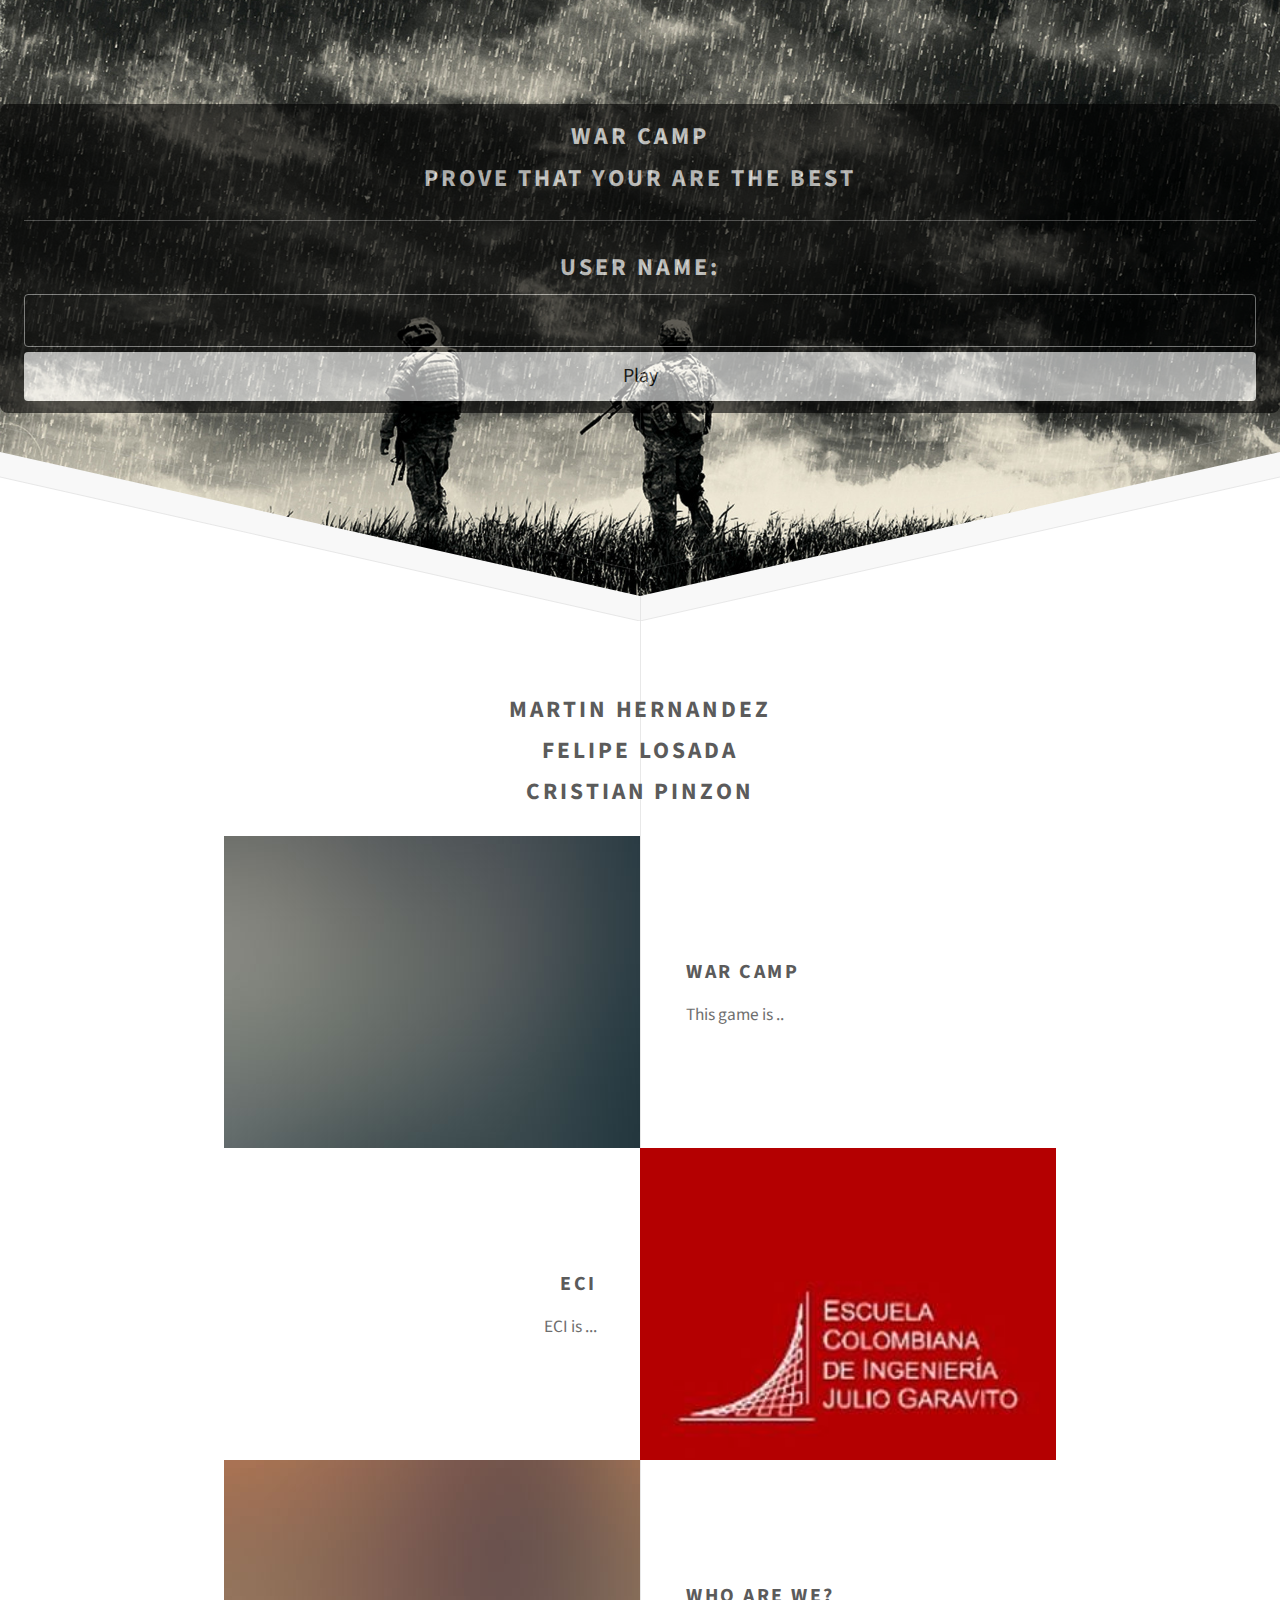
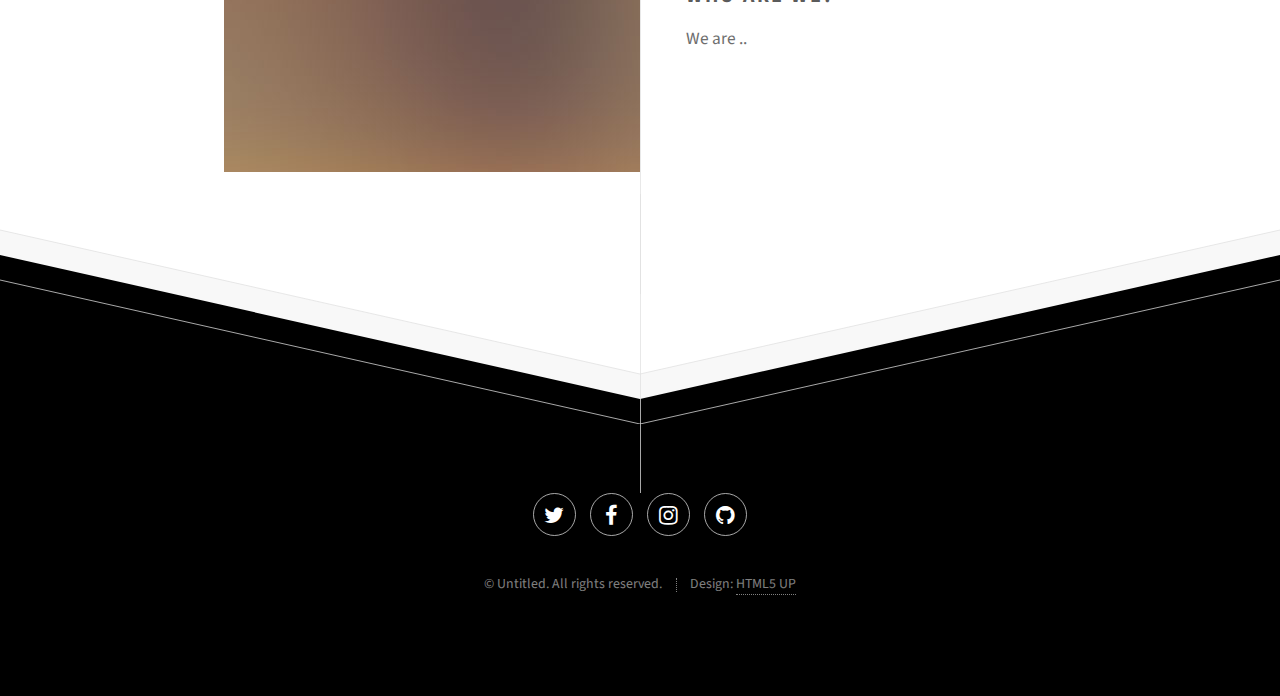
<file: src/main/resources/static/index.html>
<!DOCTYPE HTML>
<!--
        Directive by HTML5 UP
        html5up.net | @ajlkn
        Free for personal and commercial use under the CCA 3.0 license (html5up.net/license)
-->
<html>
    <head>
        <title>War camp</title>
        <meta charset="utf-8" />
        <meta name="viewport" content="width=device-width, initial-scale=1" />
        <link rel="stylesheet" href="https://www.w3schools.com/w3css/4/w3.css">
        <link rel="stylesheet" href="https://fonts.googleapis.com/css?family=Poppins">
        <link rel="stylesheet" href="https://cdnjs.cloudflare.com/ajax/libs/font-awesome/4.7.0/css/font-awesome.min.css">
        <link rel="stylesheet" href="assets/css/main.css" type="text/css">
        <script src="js/apiclient.js"></script>
        <script src="js/appIndex.js"></script>
        <script src="assets/js/jquery.min.js"></script>
    </head>

    <body>

        <!-- Header -->
        <div id="header">
                <div class="headerCenter">
                    <div class="w3-black w3-opacity w3-hover-opacity-off w3-padding-large w3-round-large">
                        <h1 class="w3-xlarge">War camp</h1>
                        <h1 class="w3-xlarge">Prove that your are the best</h1>
                        <hr class="w3-opacity">
                        <h1 class="w3-xlarge">User name: </h1>
                        <p><input class="w3-input" type="text" id="username"/></p>
                        <p><button class="w3-button w3-block w3-white w3-round" onclick="appIndex.addUser()">Play</button></p>
                    </div>
                </div>
        </div>

        <!-- Main -->
        <div id="main">
            
            <header>
                <h2>Martin Hernandez
                    <br />Felipe Losada
                    <br />Cristian Pinzon
                </h2>
            </header>

            <div class="box alt container">
                <section class="feature left">
                    <a href="#" class="image"><img src="images/pic02.jpg" alt="" /></a>
                    <div class="content">
                        <h3>War camp</h3>
                        <p>This game is ..</p>
                    </div>
                </section>
                <section class="feature right">
                    <a href="#" class="image"><img src="images/escuela.jpg" alt="" /></a>
                    <div class="content">
                        <h3>ECI</h3>
                        <p>ECI is ...</p>
                    </div>
                </section>
                <section class="feature left">
                    <a href="#" class="image"><img src="images/pic03.jpg" alt="" /></a>
                    <div class="content">
                        <h3>Who are we?</h3>
                        <p>We are ..</p>
                    </div>
                </section>
            </div>
            
        </div>

        <!-- Footer -->
        <div id="footer">
            <div>
                <ul class="icons">
                    <li><a href="https://twitter.com/Escuelaing?lang=es" class="icon fa-twitter"><span class="label">Twitter</span></a></li>
                    <li><a href="https://www.facebook.com/EscuelaIng/" class="icon fa-facebook"><span class="label">Facebook</span></a></li>
                    <li><a href="https://www.instagram.com/escuelaing/?hl=es" class="icon fa-instagram"><span class="label">Instagram</span></a></li>
                    <li><a href="https://github.com/Chuzz1996/ARSW-CamposDeGuerra" class="icon fa-github"><span class="label">Github</span></a></li>
                </ul>

                <ul class="copyright">
                    <li>&copy; Untitled. All rights reserved.</li><li>Design: <a href="http://html5up.net">HTML5 UP</a></li>
                </ul>

            </div>
        </div>

    </body>
</html>
</file>
<file: src/main/resources/static/assets/css/main.css>
@import url("font-awesome.min.css");
@import url("https://fonts.googleapis.com/css?family=Source+Sans+Pro:300,300italic,400,400italic,600,600italic,700,700italic");

/*
	Directive by HTML5 UP
	html5up.net | @ajlkn
	Free for personal and commercial use under the CCA 3.0 license (html5up.net/license)
*/

/* Reset */

	html, body, div, span, applet, object, iframe, h1, h2, h3, h4, h5, h6, p, blockquote, pre, a, abbr, acronym, address, big, cite, code, del, dfn, em, img, ins, kbd, q, s, samp, small, strike, strong, sub, sup, tt, var, b, u, i, center, dl, dt, dd, ol, ul, li, fieldset, form, label, legend, table, caption, tbody, tfoot, thead, tr, th, td, article, aside, canvas, details, embed, figure, figcaption, footer, header, hgroup, menu, nav, output, ruby, section, summary, time, mark, audio, video {
		margin: 0;
		padding: 0;
		border: 0;
		font-size: 100%;
		font: inherit;
		vertical-align: baseline;
	}

	article, aside, details, figcaption, figure, footer, header, hgroup, menu, nav, section {
		display: block;
	}

	body {
		line-height: 1;
	}

	ol, ul {
		list-style: none;
	}

	blockquote, q {
		quotes: none;
	}

	blockquote:before, blockquote:after, q:before, q:after {
		content: '';
		content: none;
	}

	table {
		border-collapse: collapse;
		border-spacing: 0;
	}

	body {
		-webkit-text-size-adjust: none;
	}

/* Box Model */

	*, *:before, *:after {
		-moz-box-sizing: border-box;
		-webkit-box-sizing: border-box;
		box-sizing: border-box;
	}

/* Containers */

	.container {
		margin-left: auto;
		margin-right: auto;
	}

	.container.\31 25\25 {
		width: 100%;
		max-width: 63.75em;
		min-width: 51em;
	}

	.container.\37 5\25 {
		width: 38.25em;
	}

	.container.\35 0\25 {
		width: 25.5em;
	}

	.container.\32 5\25 {
		width: 12.75em;
	}

	.container {
		width: 51em;
	}

	@media screen and (max-width: 1680px) {

		.container.\31 25\25 {
			width: 100%;
			max-width: 63.75em;
			min-width: 51em;
		}

		.container.\37 5\25 {
			width: 38.25em;
		}

		.container.\35 0\25 {
			width: 25.5em;
		}

		.container.\32 5\25 {
			width: 12.75em;
		}

		.container {
			width: 51em;
		}

	}

	@media screen and (max-width: 1280px) {

		.container.\31 25\25 {
			width: 100%;
			max-width: 60em;
			min-width: 48em;
		}

		.container.\37 5\25 {
			width: 36em;
		}

		.container.\35 0\25 {
			width: 24em;
		}

		.container.\32 5\25 {
			width: 12em;
		}

		.container {
			width: 48em;
		}

	}

	@media screen and (max-width: 980px) {

		.container.\31 25\25 {
			width: 100%;
			max-width: 118.75%;
			min-width: 95%;
		}

		.container.\37 5\25 {
			width: 71.25%;
		}

		.container.\35 0\25 {
			width: 47.5%;
		}

		.container.\32 5\25 {
			width: 23.75%;
		}

		.container {
			width: 95%;
		}

	}

	@media screen and (max-width: 840px) {

		.container.\31 25\25 {
			width: 100%;
			max-width: 118.75%;
			min-width: 95%;
		}

		.container.\37 5\25 {
			width: 71.25%;
		}

		.container.\35 0\25 {
			width: 47.5%;
		}

		.container.\32 5\25 {
			width: 23.75%;
		}

		.container {
			width: 95% !important;
		}

	}

	@media screen and (max-width: 736px) {

		.container.\31 25\25 {
			width: 100%;
			max-width: 112.5%;
			min-width: 90%;
		}

		.container.\37 5\25 {
			width: 67.5%;
		}

		.container.\35 0\25 {
			width: 45%;
		}

		.container.\32 5\25 {
			width: 22.5%;
		}

		.container {
			width: 90% !important;
		}

	}

	@media screen and (max-width: 480px) {

		.container.\31 25\25 {
			width: 100%;
			max-width: 125%;
			min-width: 100%;
		}

		.container.\37 5\25 {
			width: 75%;
		}

		.container.\35 0\25 {
			width: 50%;
		}

		.container.\32 5\25 {
			width: 25%;
		}

		.container {
			width: 100% !important;
		}

	}

/* Grid */

	.row {
		border-bottom: solid 1px transparent;
		-moz-box-sizing: border-box;
		-webkit-box-sizing: border-box;
		box-sizing: border-box;
	}

	.row > * {
		float: left;
		-moz-box-sizing: border-box;
		-webkit-box-sizing: border-box;
		box-sizing: border-box;
	}

	.row:after, .row:before {
		content: '';
		display: block;
		clear: both;
		height: 0;
	}

	.row.uniform > * > :first-child {
		margin-top: 0;
	}

	.row.uniform > * > :last-child {
		margin-bottom: 0;
	}

	.row.\30 \25 > * {
		padding: 0px 0 0 0px;
	}

	.row.\30 \25 {
		margin: 0px 0 -1px 0px;
	}

	.row.uniform.\30 \25 > * {
		padding: 0px 0 0 0px;
	}

	.row.uniform.\30 \25 {
		margin: 0px 0 -1px 0px;
	}

	.row > * {
		padding: 30px 0 0 30px;
	}

	.row {
		margin: -30px 0 -1px -30px;
	}

	.row.uniform > * {
		padding: 30px 0 0 30px;
	}

	.row.uniform {
		margin: -30px 0 -1px -30px;
	}

	.row.\32 00\25 > * {
		padding: 60px 0 0 60px;
	}

	.row.\32 00\25 {
		margin: -60px 0 -1px -60px;
	}

	.row.uniform.\32 00\25 > * {
		padding: 60px 0 0 60px;
	}

	.row.uniform.\32 00\25 {
		margin: -60px 0 -1px -60px;
	}

	.row.\31 50\25 > * {
		padding: 45px 0 0 45px;
	}

	.row.\31 50\25 {
		margin: -45px 0 -1px -45px;
	}

	.row.uniform.\31 50\25 > * {
		padding: 45px 0 0 45px;
	}

	.row.uniform.\31 50\25 {
		margin: -45px 0 -1px -45px;
	}

	.row.\35 0\25 > * {
		padding: 15px 0 0 15px;
	}

	.row.\35 0\25 {
		margin: -15px 0 -1px -15px;
	}

	.row.uniform.\35 0\25 > * {
		padding: 15px 0 0 15px;
	}

	.row.uniform.\35 0\25 {
		margin: -15px 0 -1px -15px;
	}

	.row.\32 5\25 > * {
		padding: 7.5px 0 0 7.5px;
	}

	.row.\32 5\25 {
		margin: -7.5px 0 -1px -7.5px;
	}

	.row.uniform.\32 5\25 > * {
		padding: 7.5px 0 0 7.5px;
	}

	.row.uniform.\32 5\25 {
		margin: -7.5px 0 -1px -7.5px;
	}

	.\31 2u, .\31 2u\24 {
		width: 100%;
		clear: none;
		margin-left: 0;
	}

	.\31 1u, .\31 1u\24 {
		width: 91.6666666667%;
		clear: none;
		margin-left: 0;
	}

	.\31 0u, .\31 0u\24 {
		width: 83.3333333333%;
		clear: none;
		margin-left: 0;
	}

	.\39 u, .\39 u\24 {
		width: 75%;
		clear: none;
		margin-left: 0;
	}

	.\38 u, .\38 u\24 {
		width: 66.6666666667%;
		clear: none;
		margin-left: 0;
	}

	.\37 u, .\37 u\24 {
		width: 58.3333333333%;
		clear: none;
		margin-left: 0;
	}

	.\36 u, .\36 u\24 {
		width: 50%;
		clear: none;
		margin-left: 0;
	}

	.\35 u, .\35 u\24 {
		width: 41.6666666667%;
		clear: none;
		margin-left: 0;
	}

	.\34 u, .\34 u\24 {
		width: 33.3333333333%;
		clear: none;
		margin-left: 0;
	}

	.\33 u, .\33 u\24 {
		width: 25%;
		clear: none;
		margin-left: 0;
	}

	.\32 u, .\32 u\24 {
		width: 16.6666666667%;
		clear: none;
		margin-left: 0;
	}

	.\31 u, .\31 u\24 {
		width: 8.3333333333%;
		clear: none;
		margin-left: 0;
	}

	.\31 2u\24 + *,
	.\31 1u\24 + *,
	.\31 0u\24 + *,
	.\39 u\24 + *,
	.\38 u\24 + *,
	.\37 u\24 + *,
	.\36 u\24 + *,
	.\35 u\24 + *,
	.\34 u\24 + *,
	.\33 u\24 + *,
	.\32 u\24 + *,
	.\31 u\24 + * {
		clear: left;
	}

	.\-11u {
		margin-left: 91.66667%;
	}

	.\-10u {
		margin-left: 83.33333%;
	}

	.\-9u {
		margin-left: 75%;
	}

	.\-8u {
		margin-left: 66.66667%;
	}

	.\-7u {
		margin-left: 58.33333%;
	}

	.\-6u {
		margin-left: 50%;
	}

	.\-5u {
		margin-left: 41.66667%;
	}

	.\-4u {
		margin-left: 33.33333%;
	}

	.\-3u {
		margin-left: 25%;
	}

	.\-2u {
		margin-left: 16.66667%;
	}

	.\-1u {
		margin-left: 8.33333%;
	}

	@media screen and (max-width: 1680px) {

		.row > * {
			padding: 30px 0 0 30px;
		}

		.row {
			margin: -30px 0 -1px -30px;
		}

		.row.uniform > * {
			padding: 30px 0 0 30px;
		}

		.row.uniform {
			margin: -30px 0 -1px -30px;
		}

		.row.\32 00\25 > * {
			padding: 60px 0 0 60px;
		}

		.row.\32 00\25 {
			margin: -60px 0 -1px -60px;
		}

		.row.uniform.\32 00\25 > * {
			padding: 60px 0 0 60px;
		}

		.row.uniform.\32 00\25 {
			margin: -60px 0 -1px -60px;
		}

		.row.\31 50\25 > * {
			padding: 45px 0 0 45px;
		}

		.row.\31 50\25 {
			margin: -45px 0 -1px -45px;
		}

		.row.uniform.\31 50\25 > * {
			padding: 45px 0 0 45px;
		}

		.row.uniform.\31 50\25 {
			margin: -45px 0 -1px -45px;
		}

		.row.\35 0\25 > * {
			padding: 15px 0 0 15px;
		}

		.row.\35 0\25 {
			margin: -15px 0 -1px -15px;
		}

		.row.uniform.\35 0\25 > * {
			padding: 15px 0 0 15px;
		}

		.row.uniform.\35 0\25 {
			margin: -15px 0 -1px -15px;
		}

		.row.\32 5\25 > * {
			padding: 7.5px 0 0 7.5px;
		}

		.row.\32 5\25 {
			margin: -7.5px 0 -1px -7.5px;
		}

		.row.uniform.\32 5\25 > * {
			padding: 7.5px 0 0 7.5px;
		}

		.row.uniform.\32 5\25 {
			margin: -7.5px 0 -1px -7.5px;
		}

		.\31 2u\28wide\29, .\31 2u\24\28wide\29 {
			width: 100%;
			clear: none;
			margin-left: 0;
		}

		.\31 1u\28wide\29, .\31 1u\24\28wide\29 {
			width: 91.6666666667%;
			clear: none;
			margin-left: 0;
		}

		.\31 0u\28wide\29, .\31 0u\24\28wide\29 {
			width: 83.3333333333%;
			clear: none;
			margin-left: 0;
		}

		.\39 u\28wide\29, .\39 u\24\28wide\29 {
			width: 75%;
			clear: none;
			margin-left: 0;
		}

		.\38 u\28wide\29, .\38 u\24\28wide\29 {
			width: 66.6666666667%;
			clear: none;
			margin-left: 0;
		}

		.\37 u\28wide\29, .\37 u\24\28wide\29 {
			width: 58.3333333333%;
			clear: none;
			margin-left: 0;
		}

		.\36 u\28wide\29, .\36 u\24\28wide\29 {
			width: 50%;
			clear: none;
			margin-left: 0;
		}

		.\35 u\28wide\29, .\35 u\24\28wide\29 {
			width: 41.6666666667%;
			clear: none;
			margin-left: 0;
		}

		.\34 u\28wide\29, .\34 u\24\28wide\29 {
			width: 33.3333333333%;
			clear: none;
			margin-left: 0;
		}

		.\33 u\28wide\29, .\33 u\24\28wide\29 {
			width: 25%;
			clear: none;
			margin-left: 0;
		}

		.\32 u\28wide\29, .\32 u\24\28wide\29 {
			width: 16.6666666667%;
			clear: none;
			margin-left: 0;
		}

		.\31 u\28wide\29, .\31 u\24\28wide\29 {
			width: 8.3333333333%;
			clear: none;
			margin-left: 0;
		}

		.\31 2u\24\28wide\29 + *,
		.\31 1u\24\28wide\29 + *,
		.\31 0u\24\28wide\29 + *,
		.\39 u\24\28wide\29 + *,
		.\38 u\24\28wide\29 + *,
		.\37 u\24\28wide\29 + *,
		.\36 u\24\28wide\29 + *,
		.\35 u\24\28wide\29 + *,
		.\34 u\24\28wide\29 + *,
		.\33 u\24\28wide\29 + *,
		.\32 u\24\28wide\29 + *,
		.\31 u\24\28wide\29 + * {
			clear: left;
		}

		.\-11u\28wide\29 {
			margin-left: 91.66667%;
		}

		.\-10u\28wide\29 {
			margin-left: 83.33333%;
		}

		.\-9u\28wide\29 {
			margin-left: 75%;
		}

		.\-8u\28wide\29 {
			margin-left: 66.66667%;
		}

		.\-7u\28wide\29 {
			margin-left: 58.33333%;
		}

		.\-6u\28wide\29 {
			margin-left: 50%;
		}

		.\-5u\28wide\29 {
			margin-left: 41.66667%;
		}

		.\-4u\28wide\29 {
			margin-left: 33.33333%;
		}

		.\-3u\28wide\29 {
			margin-left: 25%;
		}

		.\-2u\28wide\29 {
			margin-left: 16.66667%;
		}

		.\-1u\28wide\29 {
			margin-left: 8.33333%;
		}

	}

	@media screen and (max-width: 1280px) {

		.row > * {
			padding: 30px 0 0 30px;
		}

		.row {
			margin: -30px 0 -1px -30px;
		}

		.row.uniform > * {
			padding: 30px 0 0 30px;
		}

		.row.uniform {
			margin: -30px 0 -1px -30px;
		}

		.row.\32 00\25 > * {
			padding: 60px 0 0 60px;
		}

		.row.\32 00\25 {
			margin: -60px 0 -1px -60px;
		}

		.row.uniform.\32 00\25 > * {
			padding: 60px 0 0 60px;
		}

		.row.uniform.\32 00\25 {
			margin: -60px 0 -1px -60px;
		}

		.row.\31 50\25 > * {
			padding: 45px 0 0 45px;
		}

		.row.\31 50\25 {
			margin: -45px 0 -1px -45px;
		}

		.row.uniform.\31 50\25 > * {
			padding: 45px 0 0 45px;
		}

		.row.uniform.\31 50\25 {
			margin: -45px 0 -1px -45px;
		}

		.row.\35 0\25 > * {
			padding: 15px 0 0 15px;
		}

		.row.\35 0\25 {
			margin: -15px 0 -1px -15px;
		}

		.row.uniform.\35 0\25 > * {
			padding: 15px 0 0 15px;
		}

		.row.uniform.\35 0\25 {
			margin: -15px 0 -1px -15px;
		}

		.row.\32 5\25 > * {
			padding: 7.5px 0 0 7.5px;
		}

		.row.\32 5\25 {
			margin: -7.5px 0 -1px -7.5px;
		}

		.row.uniform.\32 5\25 > * {
			padding: 7.5px 0 0 7.5px;
		}

		.row.uniform.\32 5\25 {
			margin: -7.5px 0 -1px -7.5px;
		}

		.\31 2u\28normal\29, .\31 2u\24\28normal\29 {
			width: 100%;
			clear: none;
			margin-left: 0;
		}

		.\31 1u\28normal\29, .\31 1u\24\28normal\29 {
			width: 91.6666666667%;
			clear: none;
			margin-left: 0;
		}

		.\31 0u\28normal\29, .\31 0u\24\28normal\29 {
			width: 83.3333333333%;
			clear: none;
			margin-left: 0;
		}

		.\39 u\28normal\29, .\39 u\24\28normal\29 {
			width: 75%;
			clear: none;
			margin-left: 0;
		}

		.\38 u\28normal\29, .\38 u\24\28normal\29 {
			width: 66.6666666667%;
			clear: none;
			margin-left: 0;
		}

		.\37 u\28normal\29, .\37 u\24\28normal\29 {
			width: 58.3333333333%;
			clear: none;
			margin-left: 0;
		}

		.\36 u\28normal\29, .\36 u\24\28normal\29 {
			width: 50%;
			clear: none;
			margin-left: 0;
		}

		.\35 u\28normal\29, .\35 u\24\28normal\29 {
			width: 41.6666666667%;
			clear: none;
			margin-left: 0;
		}

		.\34 u\28normal\29, .\34 u\24\28normal\29 {
			width: 33.3333333333%;
			clear: none;
			margin-left: 0;
		}

		.\33 u\28normal\29, .\33 u\24\28normal\29 {
			width: 25%;
			clear: none;
			margin-left: 0;
		}

		.\32 u\28normal\29, .\32 u\24\28normal\29 {
			width: 16.6666666667%;
			clear: none;
			margin-left: 0;
		}

		.\31 u\28normal\29, .\31 u\24\28normal\29 {
			width: 8.3333333333%;
			clear: none;
			margin-left: 0;
		}

		.\31 2u\24\28normal\29 + *,
		.\31 1u\24\28normal\29 + *,
		.\31 0u\24\28normal\29 + *,
		.\39 u\24\28normal\29 + *,
		.\38 u\24\28normal\29 + *,
		.\37 u\24\28normal\29 + *,
		.\36 u\24\28normal\29 + *,
		.\35 u\24\28normal\29 + *,
		.\34 u\24\28normal\29 + *,
		.\33 u\24\28normal\29 + *,
		.\32 u\24\28normal\29 + *,
		.\31 u\24\28normal\29 + * {
			clear: left;
		}

		.\-11u\28normal\29 {
			margin-left: 91.66667%;
		}

		.\-10u\28normal\29 {
			margin-left: 83.33333%;
		}

		.\-9u\28normal\29 {
			margin-left: 75%;
		}

		.\-8u\28normal\29 {
			margin-left: 66.66667%;
		}

		.\-7u\28normal\29 {
			margin-left: 58.33333%;
		}

		.\-6u\28normal\29 {
			margin-left: 50%;
		}

		.\-5u\28normal\29 {
			margin-left: 41.66667%;
		}

		.\-4u\28normal\29 {
			margin-left: 33.33333%;
		}

		.\-3u\28normal\29 {
			margin-left: 25%;
		}

		.\-2u\28normal\29 {
			margin-left: 16.66667%;
		}

		.\-1u\28normal\29 {
			margin-left: 8.33333%;
		}

	}

	@media screen and (max-width: 980px) {

		.row > * {
			padding: 30px 0 0 30px;
		}

		.row {
			margin: -30px 0 -1px -30px;
		}

		.row.uniform > * {
			padding: 30px 0 0 30px;
		}

		.row.uniform {
			margin: -30px 0 -1px -30px;
		}

		.row.\32 00\25 > * {
			padding: 60px 0 0 60px;
		}

		.row.\32 00\25 {
			margin: -60px 0 -1px -60px;
		}

		.row.uniform.\32 00\25 > * {
			padding: 60px 0 0 60px;
		}

		.row.uniform.\32 00\25 {
			margin: -60px 0 -1px -60px;
		}

		.row.\31 50\25 > * {
			padding: 45px 0 0 45px;
		}

		.row.\31 50\25 {
			margin: -45px 0 -1px -45px;
		}

		.row.uniform.\31 50\25 > * {
			padding: 45px 0 0 45px;
		}

		.row.uniform.\31 50\25 {
			margin: -45px 0 -1px -45px;
		}

		.row.\35 0\25 > * {
			padding: 15px 0 0 15px;
		}

		.row.\35 0\25 {
			margin: -15px 0 -1px -15px;
		}

		.row.uniform.\35 0\25 > * {
			padding: 15px 0 0 15px;
		}

		.row.uniform.\35 0\25 {
			margin: -15px 0 -1px -15px;
		}

		.row.\32 5\25 > * {
			padding: 7.5px 0 0 7.5px;
		}

		.row.\32 5\25 {
			margin: -7.5px 0 -1px -7.5px;
		}

		.row.uniform.\32 5\25 > * {
			padding: 7.5px 0 0 7.5px;
		}

		.row.uniform.\32 5\25 {
			margin: -7.5px 0 -1px -7.5px;
		}

		.\31 2u\28narrow\29, .\31 2u\24\28narrow\29 {
			width: 100%;
			clear: none;
			margin-left: 0;
		}

		.\31 1u\28narrow\29, .\31 1u\24\28narrow\29 {
			width: 91.6666666667%;
			clear: none;
			margin-left: 0;
		}

		.\31 0u\28narrow\29, .\31 0u\24\28narrow\29 {
			width: 83.3333333333%;
			clear: none;
			margin-left: 0;
		}

		.\39 u\28narrow\29, .\39 u\24\28narrow\29 {
			width: 75%;
			clear: none;
			margin-left: 0;
		}

		.\38 u\28narrow\29, .\38 u\24\28narrow\29 {
			width: 66.6666666667%;
			clear: none;
			margin-left: 0;
		}

		.\37 u\28narrow\29, .\37 u\24\28narrow\29 {
			width: 58.3333333333%;
			clear: none;
			margin-left: 0;
		}

		.\36 u\28narrow\29, .\36 u\24\28narrow\29 {
			width: 50%;
			clear: none;
			margin-left: 0;
		}

		.\35 u\28narrow\29, .\35 u\24\28narrow\29 {
			width: 41.6666666667%;
			clear: none;
			margin-left: 0;
		}

		.\34 u\28narrow\29, .\34 u\24\28narrow\29 {
			width: 33.3333333333%;
			clear: none;
			margin-left: 0;
		}

		.\33 u\28narrow\29, .\33 u\24\28narrow\29 {
			width: 25%;
			clear: none;
			margin-left: 0;
		}

		.\32 u\28narrow\29, .\32 u\24\28narrow\29 {
			width: 16.6666666667%;
			clear: none;
			margin-left: 0;
		}

		.\31 u\28narrow\29, .\31 u\24\28narrow\29 {
			width: 8.3333333333%;
			clear: none;
			margin-left: 0;
		}

		.\31 2u\24\28narrow\29 + *,
		.\31 1u\24\28narrow\29 + *,
		.\31 0u\24\28narrow\29 + *,
		.\39 u\24\28narrow\29 + *,
		.\38 u\24\28narrow\29 + *,
		.\37 u\24\28narrow\29 + *,
		.\36 u\24\28narrow\29 + *,
		.\35 u\24\28narrow\29 + *,
		.\34 u\24\28narrow\29 + *,
		.\33 u\24\28narrow\29 + *,
		.\32 u\24\28narrow\29 + *,
		.\31 u\24\28narrow\29 + * {
			clear: left;
		}

		.\-11u\28narrow\29 {
			margin-left: 91.66667%;
		}

		.\-10u\28narrow\29 {
			margin-left: 83.33333%;
		}

		.\-9u\28narrow\29 {
			margin-left: 75%;
		}

		.\-8u\28narrow\29 {
			margin-left: 66.66667%;
		}

		.\-7u\28narrow\29 {
			margin-left: 58.33333%;
		}

		.\-6u\28narrow\29 {
			margin-left: 50%;
		}

		.\-5u\28narrow\29 {
			margin-left: 41.66667%;
		}

		.\-4u\28narrow\29 {
			margin-left: 33.33333%;
		}

		.\-3u\28narrow\29 {
			margin-left: 25%;
		}

		.\-2u\28narrow\29 {
			margin-left: 16.66667%;
		}

		.\-1u\28narrow\29 {
			margin-left: 8.33333%;
		}

	}

	@media screen and (max-width: 840px) {

		.row > * {
			padding: 20px 0 0 20px;
		}

		.row {
			margin: -20px 0 -1px -20px;
		}

		.row.uniform > * {
			padding: 20px 0 0 20px;
		}

		.row.uniform {
			margin: -20px 0 -1px -20px;
		}

		.row.\32 00\25 > * {
			padding: 40px 0 0 40px;
		}

		.row.\32 00\25 {
			margin: -40px 0 -1px -40px;
		}

		.row.uniform.\32 00\25 > * {
			padding: 40px 0 0 40px;
		}

		.row.uniform.\32 00\25 {
			margin: -40px 0 -1px -40px;
		}

		.row.\31 50\25 > * {
			padding: 30px 0 0 30px;
		}

		.row.\31 50\25 {
			margin: -30px 0 -1px -30px;
		}

		.row.uniform.\31 50\25 > * {
			padding: 30px 0 0 30px;
		}

		.row.uniform.\31 50\25 {
			margin: -30px 0 -1px -30px;
		}

		.row.\35 0\25 > * {
			padding: 10px 0 0 10px;
		}

		.row.\35 0\25 {
			margin: -10px 0 -1px -10px;
		}

		.row.uniform.\35 0\25 > * {
			padding: 10px 0 0 10px;
		}

		.row.uniform.\35 0\25 {
			margin: -10px 0 -1px -10px;
		}

		.row.\32 5\25 > * {
			padding: 5px 0 0 5px;
		}

		.row.\32 5\25 {
			margin: -5px 0 -1px -5px;
		}

		.row.uniform.\32 5\25 > * {
			padding: 5px 0 0 5px;
		}

		.row.uniform.\32 5\25 {
			margin: -5px 0 -1px -5px;
		}

		.\31 2u\28narrower\29, .\31 2u\24\28narrower\29 {
			width: 100%;
			clear: none;
			margin-left: 0;
		}

		.\31 1u\28narrower\29, .\31 1u\24\28narrower\29 {
			width: 91.6666666667%;
			clear: none;
			margin-left: 0;
		}

		.\31 0u\28narrower\29, .\31 0u\24\28narrower\29 {
			width: 83.3333333333%;
			clear: none;
			margin-left: 0;
		}

		.\39 u\28narrower\29, .\39 u\24\28narrower\29 {
			width: 75%;
			clear: none;
			margin-left: 0;
		}

		.\38 u\28narrower\29, .\38 u\24\28narrower\29 {
			width: 66.6666666667%;
			clear: none;
			margin-left: 0;
		}

		.\37 u\28narrower\29, .\37 u\24\28narrower\29 {
			width: 58.3333333333%;
			clear: none;
			margin-left: 0;
		}

		.\36 u\28narrower\29, .\36 u\24\28narrower\29 {
			width: 50%;
			clear: none;
			margin-left: 0;
		}

		.\35 u\28narrower\29, .\35 u\24\28narrower\29 {
			width: 41.6666666667%;
			clear: none;
			margin-left: 0;
		}

		.\34 u\28narrower\29, .\34 u\24\28narrower\29 {
			width: 33.3333333333%;
			clear: none;
			margin-left: 0;
		}

		.\33 u\28narrower\29, .\33 u\24\28narrower\29 {
			width: 25%;
			clear: none;
			margin-left: 0;
		}

		.\32 u\28narrower\29, .\32 u\24\28narrower\29 {
			width: 16.6666666667%;
			clear: none;
			margin-left: 0;
		}

		.\31 u\28narrower\29, .\31 u\24\28narrower\29 {
			width: 8.3333333333%;
			clear: none;
			margin-left: 0;
		}

		.\31 2u\24\28narrower\29 + *,
		.\31 1u\24\28narrower\29 + *,
		.\31 0u\24\28narrower\29 + *,
		.\39 u\24\28narrower\29 + *,
		.\38 u\24\28narrower\29 + *,
		.\37 u\24\28narrower\29 + *,
		.\36 u\24\28narrower\29 + *,
		.\35 u\24\28narrower\29 + *,
		.\34 u\24\28narrower\29 + *,
		.\33 u\24\28narrower\29 + *,
		.\32 u\24\28narrower\29 + *,
		.\31 u\24\28narrower\29 + * {
			clear: left;
		}

		.\-11u\28narrower\29 {
			margin-left: 91.66667%;
		}

		.\-10u\28narrower\29 {
			margin-left: 83.33333%;
		}

		.\-9u\28narrower\29 {
			margin-left: 75%;
		}

		.\-8u\28narrower\29 {
			margin-left: 66.66667%;
		}

		.\-7u\28narrower\29 {
			margin-left: 58.33333%;
		}

		.\-6u\28narrower\29 {
			margin-left: 50%;
		}

		.\-5u\28narrower\29 {
			margin-left: 41.66667%;
		}

		.\-4u\28narrower\29 {
			margin-left: 33.33333%;
		}

		.\-3u\28narrower\29 {
			margin-left: 25%;
		}

		.\-2u\28narrower\29 {
			margin-left: 16.66667%;
		}

		.\-1u\28narrower\29 {
			margin-left: 8.33333%;
		}

	}

	@media screen and (max-width: 736px) {

		.row > * {
			padding: 20px 0 0 20px;
		}

		.row {
			margin: -20px 0 -1px -20px;
		}

		.row.uniform > * {
			padding: 20px 0 0 20px;
		}

		.row.uniform {
			margin: -20px 0 -1px -20px;
		}

		.row.\32 00\25 > * {
			padding: 40px 0 0 40px;
		}

		.row.\32 00\25 {
			margin: -40px 0 -1px -40px;
		}

		.row.uniform.\32 00\25 > * {
			padding: 40px 0 0 40px;
		}

		.row.uniform.\32 00\25 {
			margin: -40px 0 -1px -40px;
		}

		.row.\31 50\25 > * {
			padding: 30px 0 0 30px;
		}

		.row.\31 50\25 {
			margin: -30px 0 -1px -30px;
		}

		.row.uniform.\31 50\25 > * {
			padding: 30px 0 0 30px;
		}

		.row.uniform.\31 50\25 {
			margin: -30px 0 -1px -30px;
		}

		.row.\35 0\25 > * {
			padding: 10px 0 0 10px;
		}

		.row.\35 0\25 {
			margin: -10px 0 -1px -10px;
		}

		.row.uniform.\35 0\25 > * {
			padding: 10px 0 0 10px;
		}

		.row.uniform.\35 0\25 {
			margin: -10px 0 -1px -10px;
		}

		.row.\32 5\25 > * {
			padding: 5px 0 0 5px;
		}

		.row.\32 5\25 {
			margin: -5px 0 -1px -5px;
		}

		.row.uniform.\32 5\25 > * {
			padding: 5px 0 0 5px;
		}

		.row.uniform.\32 5\25 {
			margin: -5px 0 -1px -5px;
		}

		.\31 2u\28mobile\29, .\31 2u\24\28mobile\29 {
			width: 100%;
			clear: none;
			margin-left: 0;
		}

		.\31 1u\28mobile\29, .\31 1u\24\28mobile\29 {
			width: 91.6666666667%;
			clear: none;
			margin-left: 0;
		}

		.\31 0u\28mobile\29, .\31 0u\24\28mobile\29 {
			width: 83.3333333333%;
			clear: none;
			margin-left: 0;
		}

		.\39 u\28mobile\29, .\39 u\24\28mobile\29 {
			width: 75%;
			clear: none;
			margin-left: 0;
		}

		.\38 u\28mobile\29, .\38 u\24\28mobile\29 {
			width: 66.6666666667%;
			clear: none;
			margin-left: 0;
		}

		.\37 u\28mobile\29, .\37 u\24\28mobile\29 {
			width: 58.3333333333%;
			clear: none;
			margin-left: 0;
		}

		.\36 u\28mobile\29, .\36 u\24\28mobile\29 {
			width: 50%;
			clear: none;
			margin-left: 0;
		}

		.\35 u\28mobile\29, .\35 u\24\28mobile\29 {
			width: 41.6666666667%;
			clear: none;
			margin-left: 0;
		}

		.\34 u\28mobile\29, .\34 u\24\28mobile\29 {
			width: 33.3333333333%;
			clear: none;
			margin-left: 0;
		}

		.\33 u\28mobile\29, .\33 u\24\28mobile\29 {
			width: 25%;
			clear: none;
			margin-left: 0;
		}

		.\32 u\28mobile\29, .\32 u\24\28mobile\29 {
			width: 16.6666666667%;
			clear: none;
			margin-left: 0;
		}

		.\31 u\28mobile\29, .\31 u\24\28mobile\29 {
			width: 8.3333333333%;
			clear: none;
			margin-left: 0;
		}

		.\31 2u\24\28mobile\29 + *,
		.\31 1u\24\28mobile\29 + *,
		.\31 0u\24\28mobile\29 + *,
		.\39 u\24\28mobile\29 + *,
		.\38 u\24\28mobile\29 + *,
		.\37 u\24\28mobile\29 + *,
		.\36 u\24\28mobile\29 + *,
		.\35 u\24\28mobile\29 + *,
		.\34 u\24\28mobile\29 + *,
		.\33 u\24\28mobile\29 + *,
		.\32 u\24\28mobile\29 + *,
		.\31 u\24\28mobile\29 + * {
			clear: left;
		}

		.\-11u\28mobile\29 {
			margin-left: 91.66667%;
		}

		.\-10u\28mobile\29 {
			margin-left: 83.33333%;
		}

		.\-9u\28mobile\29 {
			margin-left: 75%;
		}

		.\-8u\28mobile\29 {
			margin-left: 66.66667%;
		}

		.\-7u\28mobile\29 {
			margin-left: 58.33333%;
		}

		.\-6u\28mobile\29 {
			margin-left: 50%;
		}

		.\-5u\28mobile\29 {
			margin-left: 41.66667%;
		}

		.\-4u\28mobile\29 {
			margin-left: 33.33333%;
		}

		.\-3u\28mobile\29 {
			margin-left: 25%;
		}

		.\-2u\28mobile\29 {
			margin-left: 16.66667%;
		}

		.\-1u\28mobile\29 {
			margin-left: 8.33333%;
		}

	}

	@media screen and (max-width: 480px) {

		.row > * {
			padding: 20px 0 0 20px;
		}

		.row {
			margin: -20px 0 -1px -20px;
		}

		.row.uniform > * {
			padding: 20px 0 0 20px;
		}

		.row.uniform {
			margin: -20px 0 -1px -20px;
		}

		.row.\32 00\25 > * {
			padding: 40px 0 0 40px;
		}

		.row.\32 00\25 {
			margin: -40px 0 -1px -40px;
		}

		.row.uniform.\32 00\25 > * {
			padding: 40px 0 0 40px;
		}

		.row.uniform.\32 00\25 {
			margin: -40px 0 -1px -40px;
		}

		.row.\31 50\25 > * {
			padding: 30px 0 0 30px;
		}

		.row.\31 50\25 {
			margin: -30px 0 -1px -30px;
		}

		.row.uniform.\31 50\25 > * {
			padding: 30px 0 0 30px;
		}

		.row.uniform.\31 50\25 {
			margin: -30px 0 -1px -30px;
		}

		.row.\35 0\25 > * {
			padding: 10px 0 0 10px;
		}

		.row.\35 0\25 {
			margin: -10px 0 -1px -10px;
		}

		.row.uniform.\35 0\25 > * {
			padding: 10px 0 0 10px;
		}

		.row.uniform.\35 0\25 {
			margin: -10px 0 -1px -10px;
		}

		.row.\32 5\25 > * {
			padding: 5px 0 0 5px;
		}

		.row.\32 5\25 {
			margin: -5px 0 -1px -5px;
		}

		.row.uniform.\32 5\25 > * {
			padding: 5px 0 0 5px;
		}

		.row.uniform.\32 5\25 {
			margin: -5px 0 -1px -5px;
		}

		.\31 2u\28mobilep\29, .\31 2u\24\28mobilep\29 {
			width: 100%;
			clear: none;
			margin-left: 0;
		}

		.\31 1u\28mobilep\29, .\31 1u\24\28mobilep\29 {
			width: 91.6666666667%;
			clear: none;
			margin-left: 0;
		}

		.\31 0u\28mobilep\29, .\31 0u\24\28mobilep\29 {
			width: 83.3333333333%;
			clear: none;
			margin-left: 0;
		}

		.\39 u\28mobilep\29, .\39 u\24\28mobilep\29 {
			width: 75%;
			clear: none;
			margin-left: 0;
		}

		.\38 u\28mobilep\29, .\38 u\24\28mobilep\29 {
			width: 66.6666666667%;
			clear: none;
			margin-left: 0;
		}

		.\37 u\28mobilep\29, .\37 u\24\28mobilep\29 {
			width: 58.3333333333%;
			clear: none;
			margin-left: 0;
		}

		.\36 u\28mobilep\29, .\36 u\24\28mobilep\29 {
			width: 50%;
			clear: none;
			margin-left: 0;
		}

		.\35 u\28mobilep\29, .\35 u\24\28mobilep\29 {
			width: 41.6666666667%;
			clear: none;
			margin-left: 0;
		}

		.\34 u\28mobilep\29, .\34 u\24\28mobilep\29 {
			width: 33.3333333333%;
			clear: none;
			margin-left: 0;
		}

		.\33 u\28mobilep\29, .\33 u\24\28mobilep\29 {
			width: 25%;
			clear: none;
			margin-left: 0;
		}

		.\32 u\28mobilep\29, .\32 u\24\28mobilep\29 {
			width: 16.6666666667%;
			clear: none;
			margin-left: 0;
		}

		.\31 u\28mobilep\29, .\31 u\24\28mobilep\29 {
			width: 8.3333333333%;
			clear: none;
			margin-left: 0;
		}

		.\31 2u\24\28mobilep\29 + *,
		.\31 1u\24\28mobilep\29 + *,
		.\31 0u\24\28mobilep\29 + *,
		.\39 u\24\28mobilep\29 + *,
		.\38 u\24\28mobilep\29 + *,
		.\37 u\24\28mobilep\29 + *,
		.\36 u\24\28mobilep\29 + *,
		.\35 u\24\28mobilep\29 + *,
		.\34 u\24\28mobilep\29 + *,
		.\33 u\24\28mobilep\29 + *,
		.\32 u\24\28mobilep\29 + *,
		.\31 u\24\28mobilep\29 + * {
			clear: left;
		}

		.\-11u\28mobilep\29 {
			margin-left: 91.66667%;
		}

		.\-10u\28mobilep\29 {
			margin-left: 83.33333%;
		}

		.\-9u\28mobilep\29 {
			margin-left: 75%;
		}

		.\-8u\28mobilep\29 {
			margin-left: 66.66667%;
		}

		.\-7u\28mobilep\29 {
			margin-left: 58.33333%;
		}

		.\-6u\28mobilep\29 {
			margin-left: 50%;
		}

		.\-5u\28mobilep\29 {
			margin-left: 41.66667%;
		}

		.\-4u\28mobilep\29 {
			margin-left: 33.33333%;
		}

		.\-3u\28mobilep\29 {
			margin-left: 25%;
		}

		.\-2u\28mobilep\29 {
			margin-left: 16.66667%;
		}

		.\-1u\28mobilep\29 {
			margin-left: 8.33333%;
		}

	}

/* Basic */

	html, body {
		height: 100%;
	}

	body {
		background: #ffffff;
	}

		body.is-loading * {
			-moz-transition: none !important;
			-webkit-transition: none !important;
			-ms-transition: none !important;
			transition: none !important;
			-moz-animation: none !important;
			-webkit-animation: none !important;
			-ms-animation: none !important;
			animation: none !important;
		}

	body, input, select, textarea {
		color: #6e6e6e;
		font-family: 'Source Sans Pro', sans-serif;
		font-size: 16pt;
		font-weight: 400;
		line-height: 1.75em;
	}

	a {
		-moz-transition: color 0.2s ease-in-out, border-bottom-color 0.2s ease-in-out;
		-webkit-transition: color 0.2s ease-in-out, border-bottom-color 0.2s ease-in-out;
		-ms-transition: color 0.2s ease-in-out, border-bottom-color 0.2s ease-in-out;
		transition: color 0.2s ease-in-out, border-bottom-color 0.2s ease-in-out;
		border-bottom: dotted 1px;
		color: #4eb980;
		text-decoration: none;
	}

		a:hover {
			border-bottom-color: transparent;
		}

	strong, b {
		font-weight: 600;
		color: #5b5b5b;
	}

	em, i {
		font-style: italic;
	}

	p, ul, ol, dl, table, blockquote, form {
		margin: 0 0 2em 0;
	}

	h1, h2, h3, h4, h5, h6 {
		color: #5b5b5b;
		font-weight: 700;
		letter-spacing: 0.125em;
		line-height: 1.75em;
		margin-bottom: 1em;
		text-transform: uppercase;
		text-align: center;
	}

		h1 a, h2 a, h3 a, h4 a, h5 a, h6 a {
			color: inherit;
			text-decoration: none;
		}

	h2 {
		font-size: 1.75em;
	}

	h3 {
		font-size: 1.5em;
	}

	sub {
		font-size: 0.8em;
		position: relative;
		top: 0.5em;
	}

	sup {
		font-size: 0.8em;
		position: relative;
		top: -0.5em;
	}

	hr {
		border: 0;
		border-top: solid 1px rgba(224, 224, 224, 0.75);
		margin-bottom: 1.5em;
	}

	blockquote {
		border-left: solid 0.5em rgba(224, 224, 224, 0.75);
		font-style: italic;
		padding: 1em 0 1em 2em;
	}

/* Section/Article */

	section.special, article.special {
		text-align: center;
	}

	header {
		text-align: center;
	}

		header p {
			position: relative;
			top: -1em;
			color: #888888;
			text-transform: uppercase;
			letter-spacing: 0.075em;
		}

		header.major {
			border-bottom-width: 1px;
			border-color: rgba(224, 224, 224, 0.75);
			border-style: solid;
			border-top-width: 1px;
			margin-bottom: 6em;
			padding: 4em 0;
			position: relative;
		}

			header.major:before, header.major:after {
				background: rgba(224, 224, 224, 0.75);
				content: '';
				display: block;
				height: 1px;
				left: 0;
				position: absolute;
				width: 100%;
			}

			header.major:before {
				top: 10px;
			}

			header.major:after {
				bottom: 10px;
			}

			header.major h2 {
				margin: 0;
			}

			header.major p {
				top: 0;
				margin: 1.5em 0 0 0;
				padding: 1.5em 1.5em 0 1.5em;
				font-size: 1.5em;
				line-height: 1.75em;
				border-top: solid 1px rgba(224, 224, 224, 0.75);
				display: inline-block;
			}

			header.major.last {
				border-bottom: 0;
				margin-bottom: 0;
				padding-bottom: 0;
			}

				header.major.last:after {
					display: none;
				}

				header.major.last h2 {
					margin-bottom: 1em;
				}

	footer {
		text-align: center;
	}

		footer.major {
			border-bottom-width: 1px;
			border-color: rgba(224, 224, 224, 0.75);
			border-style: solid;
			border-top-width: 1px;
			margin-top: 6em;
			padding: 4em 0;
			position: relative;
		}

			footer.major:before, footer.major:after {
				background: rgba(224, 224, 224, 0.75);
				content: '';
				display: block;
				height: 1px;
				left: 0;
				position: absolute;
				width: 100%;
			}

			footer.major:before {
				top: 10px;
			}

			footer.major:after {
				bottom: 10px;
			}

/* Form */

	label {
		display: block;
		color: #5b5b5b;
		font-size: 0.8em;
		font-weight: 700;
		letter-spacing: 0.125em;
		line-height: 1.75em;
		text-transform: uppercase;
		margin: 0 0 0.5em 0;
	}

	input[type="text"],
	input[type="password"],
	input[type="email"],
	select,
	textarea {
		-moz-appearance: none;
		-webkit-appearance: none;
		-ms-appearance: none;
		appearance: none;
		-moz-transition: background-color 0.2s ease-in-out;
		-webkit-transition: background-color 0.2s ease-in-out;
		-ms-transition: background-color 0.2s ease-in-out;
		transition: background-color 0.2s ease-in-out;
		background: none;
		border-radius: 4px;
		border: 0;
		border: solid 1px rgba(224, 224, 224, 0.75);
		color: inherit;
		display: block;
		outline: 0;
		padding: 0.75em;
		text-decoration: none;
		width: 100%;
		opacity: 1;
	}

		input[type="text"]:focus,
		input[type="password"]:focus,
		input[type="email"]:focus,
		select:focus,
		textarea:focus {
			background: rgba(224, 224, 224, 0.15);
			border-color: #4eb980;
		}

	input[type="text"],
	input[type="password"],
	input[type="email"],
	select {
		line-height: 1em;
	}

	textarea {
		padding: 0.5em 0.75em;
	}

	::-webkit-input-placeholder {
		color: inherit;
		opacity: 0.5;
		position: relative;
		top: 3px;
	}

	:-moz-placeholder {
		color: inherit;
		opacity: 0.5;
	}

	::-moz-placeholder {
		color: inherit;
		opacity: 0.5;
	}

	:-ms-input-placeholder {
		color: inherit;
		opacity: 0.5;
	}

	.formerize-placeholder {
		color: rgba(110, 110, 110, 0.5) !important;
	}

/* Image */

	.image {
		border: 0;
		display: inline-block;
		position: relative;
	}

		.image:after {
			-moz-transition: opacity 0.25s ease-in-out;
			-webkit-transition: opacity 0.25s ease-in-out;
			-ms-transition: opacity 0.25s ease-in-out;
			transition: opacity 0.25s ease-in-out;
			content: '';
			display: block;
			height: 100%;
			left: 0;
			opacity: 0.2;
			position: absolute;
			top: 0;
			width: 100%;
		}

		.image img {
			display: block;
		}

		.image.fit {
			display: block;
		}

			.image.fit img {
				display: block;
				width: 100%;
			}

		.image.feature {
			display: block;
			margin: 0 0 2em 0;
		}

			.image.feature img {
				display: block;
				width: 100%;
			}

		.image.icon {
			-moz-perspective: 500px;
			-webkit-perspective: 500px;
			-ms-perspective: 500px;
			perspective: 500px;
		}

			.image.icon:before {
				-moz-transition: -moz-transform 0.1s ease-in-out, font-size 0.1s ease-in-out;
				-webkit-transition: -webkit-transform 0.1s ease-in-out, font-size 0.1s ease-in-out;
				-ms-transition: -ms-transform 0.1s ease-in-out, font-size 0.1s ease-in-out;
				transition: transform 0.1s ease-in-out, font-size 0.1s ease-in-out;
				color: #fff;
				font-size: 6em;
				height: 1em;
				left: 50%;
				line-height: 1em;
				margin: -0.5em 0 0 -0.5em;
				position: absolute;
				text-align: center;
				top: 50%;
				width: 1em;
				z-index: 1;
			}

			.image.icon:hover:before {
				-moz-transform: translateZ(1em);
				-webkit-transform: translateZ(1em);
				-ms-transform: translateZ(1em);
				transform: translateZ(1em);
			}

			.image.icon:hover:after {
				opacity: 1;
			}

	span.image.icon {
		cursor: default;
	}

/* Icon */

	.icon {
		text-decoration: none;
		border-bottom: none;
		position: relative;
	}

		.icon:before {
			-moz-osx-font-smoothing: grayscale;
			-webkit-font-smoothing: antialiased;
			font-family: FontAwesome;
			font-style: normal;
			font-weight: normal;
			text-transform: none !important;
		}

		.icon > .label {
			display: none;
		}

/* List */

	ol.default {
		list-style: decimal;
		padding-left: 1.25em;
	}

		ol.default li {
			padding-left: 0.25em;
		}

	ul.default {
		list-style: disc;
		padding-left: 1em;
	}

		ul.default li {
			padding-left: 0.5em;
		}

	ul.icons {
		cursor: default;
	}

		ul.icons li {
			display: inline-block;
			font-size: 1.25em;
			line-height: 1em;
			padding-left: 0.5em;
		}

			ul.icons li:first-child {
				padding-left: 0;
			}

			ul.icons li a, ul.icons li span {
				-moz-transition: background-color 0.2s ease-in-out;
				-webkit-transition: background-color 0.2s ease-in-out;
				-ms-transition: background-color 0.2s ease-in-out;
				transition: background-color 0.2s ease-in-out;
				border-radius: 100%;
				border: solid 1px rgba(224, 224, 224, 0.75);
				display: inline-block;
				height: 2em;
				line-height: 2em;
				text-align: center;
				width: 2em;
			}

				ul.icons li a:hover, ul.icons li span:hover {
					background: rgba(224, 224, 224, 0.15);
				}

	ul.actions {
		cursor: default;
		text-align: center;
	}

		ul.actions:last-child {
			margin-bottom: 0;
		}

		ul.actions li {
			display: inline-block;
			padding: 0 0 0 1.5em;
		}

			ul.actions li:first-child {
				padding: 0;
			}

		ul.actions.vertical li {
			display: block;
			padding: 1.5em 0 0 0;
		}

			ul.actions.vertical li:first-child {
				padding: 0;
			}

/* Table */

	.table-wrapper {
		overflow-x: auto;
		-webkit-overflow-scrolling: touch;
	}

	table {
		width: 100%;
	}

		table.default {
			width: 100%;
		}

			table.default tbody tr {
				border-bottom: solid 1px rgba(224, 224, 224, 0.75);
			}

				table.default tbody tr:nth-child(2n - 1) {
					background: rgba(224, 224, 224, 0.15);
				}

			table.default td {
				padding: 0.5em 1em 0.5em 1em;
			}

			table.default th {
				color: #5b5b5b;
				font-size: 0.8em;
				font-weight: 700;
				letter-spacing: 0.125em;
				line-height: 1.75em;
				padding: 0.5em 1em 0.5em 1em;
				text-align: left;
				text-transform: uppercase;
			}

			table.default thead {
				border-bottom: solid 1px rgba(224, 224, 224, 0.75);
			}

/* Button */

	input[type="submit"],
	input[type="reset"],
	input[type="button"],
	.button {
		-moz-appearance: none;
		-webkit-appearance: none;
		-ms-appearance: none;
		appearance: none;
		-moz-transition: color 0.2s ease-in-out, background-color 0.2s ease-in-out;
		-webkit-transition: color 0.2s ease-in-out, background-color 0.2s ease-in-out;
		-ms-transition: color 0.2s ease-in-out, background-color 0.2s ease-in-out;
		transition: color 0.2s ease-in-out, background-color 0.2s ease-in-out;
		background: #544d55;
		border-radius: 4px;
		border: 0;
		color: #ffffff;
		cursor: pointer;
		display: inline-block;
		font-size: 0.9em;
		font-weight: 700;
		letter-spacing: 0.125em;
		line-height: 3.25em;
		min-width: 15em;
		padding: 0 1.5em;
		text-align: center;
		text-decoration: none;
		text-transform: uppercase;
	}

		input[type="submit"]:hover,
		input[type="reset"]:hover,
		input[type="button"]:hover,
		.button:hover {
			background: #6e6570;
		}

		input[type="submit"]:active,
		input[type="reset"]:active,
		input[type="button"]:active,
		.button:active {
			background: #474148;
		}

		input[type="submit"].alt,
		input[type="reset"].alt,
		input[type="button"].alt,
		.button.alt {
			background: none;
			box-shadow: inset 0 0 0 1px rgba(224, 224, 224, 0.75);
			color: #544d55;
		}

			input[type="submit"].alt:hover,
			input[type="reset"].alt:hover,
			input[type="button"].alt:hover,
			.button.alt:hover {
				background: rgba(224, 224, 224, 0.15);
			}

			input[type="submit"].alt:active,
			input[type="reset"].alt:active,
			input[type="button"].alt:active,
			.button.alt:active {
				background: rgba(224, 224, 224, 0.35);
			}

		input[type="submit"].fit,
		input[type="reset"].fit,
		input[type="button"].fit,
		.button.fit {
			width: 100%;
		}

		input[type="submit"].small,
		input[type="reset"].small,
		input[type="button"].small,
		.button.small {
			font-size: 0.8em;
		}

/* Box */

	.box {
		background: #ffffff;
		border: solid 1px rgba(224, 224, 224, 0.75);
		margin-bottom: 6em;
		padding: 3.5em;
	}

		.box.alt {
			background: none;
			border: none;
			padding: 0;
		}

/* Feature */

	.feature {
		position: relative;
		height: 20em;
	}

		.feature:after {
			clear: both;
			content: '';
			display: block;
		}

		.feature h3, .feature h4, .feature h5, .feature h6 {
			text-align: inherit;
		}

		.feature .image {
			display: inline-block;
			height: 100%;
			overflow: hidden;
			position: relative;
			width: 50%;
		}

			.feature .image img {
				display: block;
				min-height: 100%;
				min-width: 100%;
				position: absolute;
			}

		.feature:before {
			background: blue;
			content: '';
			display: inline-block;
			height: 100%;
			vertical-align: middle;
		}

		.feature .content {
			display: inline-block;
			padding: 3.5em;
			vertical-align: middle;
			width: 48%;
		}

			.feature .content h3 {
				margin-bottom: 0.5em;
			}

			.feature .content :last-child {
				margin: 0;
			}

		.feature.left {
			text-align: left;
		}

			.feature.left .image {
				float: left;
			}

				.feature.left .image img {
					right: 0;
					top: 0;
				}

			.feature.left .content {
				padding-right: 0;
			}

		.feature.right {
			text-align: right;
		}

			.feature.right .image {
				float: right;
			}

				.feature.right .image img {
					left: 0;
					top: 0;
				}

			.feature.right .content {
				padding-left: 0;
			}

		.feature.long .content {
			padding-top: 0;
		}

/* Header */

	#header {
		background-attachment: scroll,							scroll,					fixed;
		background-image: url("images/top-3200.svg"), url("images/overlay.png"), url("../../images/header.jpg");
		background-position: bottom center,					top left,				center center;
		background-repeat: repeat-x,						repeat,					no-repeat;
		background-size: 3200px 460px,					auto,					cover;
		color: rgba(255, 255, 255, 0.8);
		padding: 10em 0 20em 0;
		position: relative;
		text-align: center;
	}

		#header:before, #header:after {
			background: rgba(224, 224, 224, 0.75);
			content: '';
			left: 50%;
			position: absolute;
			width: 1px;
			z-index: 0;
		}

		#header:before {
			height: calc(100% - 50px);
			opacity: 0.15;
			top: 0;
		}

		#header:after {
			bottom: 0;
			height: 50px;
		}

		#header a {
			border-bottom-color: rgba(255, 255, 255, 0.35);
			color: rgba(255, 255, 255, 0.8);
		}

			#header a:hover {
				border-bottom-color: transparent;
				color: #4eb980;
			}

		#header strong, #header b {
			color: #ffffff;
		}

		#header h1, #header h2, #header h3, #header h4, #header h5, #header h6 {
			color: #ffffff;
		}

		#header input[type="submit"],
		#header input[type="reset"],
		#header input[type="button"],
		#header .button {
			background: #ffffff;
			color: #544d55;
		}

		#header .logo {
			background: #4eb980;
			border-radius: 100%;
			color: #ffffff;
			cursor: default;
			display: inline-block;
			font-size: 2.25em;
			height: 2.35em;
			line-height: 2.35em;
			margin: 0 0 0.75em 0;
			text-align: center;
			width: 2.35em;
		}

			#header .logo.fa-paper-plane-o:before {
				left: -0.075em;
				position: relative;
			}

		#header h1 {
			font-size: 2.5em;
			margin: 0;
		}

		#header p {
			font-size: 1.5em;
			line-height: 1.5em;
			margin: 0.25em 0 0 0;
		}

/* Footer */

	#footer {
		background-attachment: scroll;
		background-color: #000000;
		background-image: url("images/bottom-3200.svg");
		background-position: top center;
		background-repeat: repeat-x;
		background-size: 3200px 460px;
		color: rgba(255, 255, 255, 0.8);
		/*
			Since the SVG background occupies a lot of vertical space, we'll
			add additional top padding (to move our content out of its way)
			and a negative margin (to move everything up a bit).
		*/

		margin-top: -260px;
		padding: calc(460px + 6em) 0 10em 0;
		position: relative;
		text-align: center;
	}

		#footer:before {
			background: rgba(224, 224, 224, 0.75);
			content: '';
			height: calc(460px + 6em);
			left: 50%;
			position: absolute;
			top: 0;
			width: 1px;
			z-index: 0;
		}

		#footer a {
			color: #ffffff;
		}

		#footer strong, #footer b {
			color: #ffffff;
		}

		#footer h1, #footer h2, #footer h3, #footer h4, #footer h5, #footer h6 {
			color: #ffffff;
		}

		#footer header p {
			color: rgba(255, 255, 255, 0.5);
		}

		#footer input[type="submit"],
		#footer input[type="reset"],
		#footer input[type="button"],
		#footer .button {
			background: #ffffff;
			box-shadow: inset 0 0 0 1px #ffffff;
			color: #4eb980;
		}

			#footer input[type="submit"]:hover,
			#footer input[type="reset"]:hover,
			#footer input[type="button"]:hover,
			#footer .button:hover {
				background: rgba(224, 224, 224, 0.15);
				color: #ffffff;
			}

		#footer input[type="text"]:focus,
		#footer input[type="password"]:focus,
		#footer input[type="email"]:focus,
		#footer select:focus,
		#footer textarea:focus {
			border-color: #ffffff;
		}

		#footer .formerize-placeholder {
			color: rgba(255, 255, 255, 0.3) !important;
		}

		#footer form {
			margin: 3em 0;
		}

		#footer .copyright {
			color: rgba(255, 255, 255, 0.5);
			font-size: 0.8em;
			line-height: 1em;
			margin: 3em 0 0 0;
		}

			#footer .copyright li {
				border-left: dotted 1px;
				display: inline-block;
				margin-left: 1em;
				padding-left: 1em;
			}

				#footer .copyright li:first-child {
					padding: 0;
					margin: 0;
					border: 0;
				}

				#footer .copyright li a, #footer .copyright li span {
					color: inherit;
				}

					#footer .copyright li a:hover, #footer .copyright li span:hover {
						color: #ffffff;
					}

/* Main */

	#main {
		padding: 6em 0 5em 0;
		position: relative;
		z-index: 1;
	}

		#main:before {
			background: rgba(224, 224, 224, 0.75);
			content: '';
			height: 100%;
			left: 50%;
			position: absolute;
			top: 0;
			width: 1px;
			z-index: -1;
		}

		#main header.major,
		#main footer.major {
			background: #ffffff;
		}

/* Wide */

	@media screen and (max-width: 1680px) {

		/* Basic */

			body, input, select, textarea {
				font-size: 14pt;
			}

			h2 {
				font-size: 1.5em;
			}

			h3 {
				font-size: 1.25em;
			}

		/* Section/Article */

			header.major p {
				font-size: 1.25em;
			}

		/* Header */

			#header {
				padding: 8em 0 16em 0;
			}

				#header h1 {
					font-size: 2.25em;
				}

				#header p {
					font-size: 1.25em;
					line-height: 1.65em;
				}

	}

/* Normal */

	@media screen and (max-width: 1280px) {

		/* Basic */

			body, input, select, textarea {
				font-size: 13pt;
			}

			h2 {
				font-size: 1.35em;
			}

			h3 {
				font-size: 1.15em;
			}

		/* Section/Article */

			header.major {
				margin-bottom: 4em;
				padding: 3em 0;
			}

				header.major p {
					font-size: 1.15em;
				}

			footer.major {
				margin-top: 4em;
				padding: 3em 0;
			}

		/* Box */

			.box {
				padding: 2.5em;
				margin-bottom: 4em;
			}

		/* Feature */

			.feature {
				height: 18em;
			}

				.feature .content {
					padding: 2.5em;
				}

		/* Header */

			#header {
				background-attachment: scroll,							scroll,							scroll;
				background-image: url("images/top-1600.svg"), url("images/overlay.png"), url("../../images/header.jpg");
				background-size: 1600px 230px,					auto,							cover;
				padding: 6em 0 12em 0;
			}

				#header:before {
					height: calc(100% - 25px);
				}

				#header:after {
					height: 25px;
				}

				#header h1 {
					font-size: 2em;
				}

				#header p {
					font-size: 1.15em;
				}

		/* Footer */

			#footer {
				background-image: url("images/bottom-1600.svg");
				background-size: 1600px 230px;
				margin-top: -100px;
				padding: calc(230px + 4em) 0 6em 0;
			}

				#footer:before {
					height: calc(230px + 4em);
				}

		/* Main */

			#main {
				padding: 4em 0 3em 0;
			}

	}

/* Narrow */

	@media screen and (max-width: 980px) {

		/* Basic */

			body, input, select, textarea {
				font-size: 12pt;
			}

	}

/* Narrower */

	@media screen and (max-width: 840px) {

		/* Section/Article */

			header.major {
				padding-left: 2em;
				padding-right: 2em;
			}

			footer.major {
				padding-left: 2em;
				padding-right: 2em;
			}

	}

/* Mobile */

	@media screen and (max-width: 736px) {

		/* Basic */

			h2 {
				font-size: 1em;
			}

			h3 {
				font-size: 1em;
			}

		/* Section/Article */

			header p {
				font-size: 0.8em;
			}

			header.major {
				margin-bottom: 2em;
			}

				header.major br {
					display: none;
				}

				header.major p {
					font-size: 0.8em;
				}

			footer.major {
				margin-top: 2em;
			}

				footer.major br {
					display: none;
				}

		/* List */

			ul.actions li {
				padding: 0 0 0 15px;
			}

			ul.actions.vertical li {
				padding: 15px 0 0 0;
			}

		/* Box */

			.box {
				padding: 2em;
				margin-bottom: 2em;
			}

		/* Feature */

			.feature {
				background: #ffffff;
				display: block;
				height: auto;
				margin-bottom: 2em;
			}

				.feature:last-child {
					margin-bottom: 0;
				}

				.feature:before, .feature:after {
					display: none;
				}

				.feature .image {
					float: none;
					height: 15em;
					width: 100%;
				}

				.feature .content {
					border: solid 1px rgba(224, 224, 224, 0.75);
					padding: 2em !important;
					text-align: center;
					width: 100%;
				}

		/* Header */

			#header {
				background-image: url("images/top-1280.svg"), url("images/overlay.png"), url("../../images/header.jpg");
				background-size: 1280px 184px,						auto,							cover;
				padding: 3em 0 7em 0;
			}

				#header:before {
					height: calc(100% - 20px);
				}

				#header:after {
					height: 20px;
				}

				#header .logo {
					font-size: 1.5em;
				}

				#header h1 {
					font-size: 1.25em;
				}

				#header p {
					font-size: 1em;
				}

		/* Footer */

			#footer {
				background-image: url("images/bottom-1280.svg");
				background-size: 1280px 184px;
				margin-top: -75px;
				padding: calc(184px + 2em) 0 2em 0;
			}

				#footer:before {
					height: calc(184px + 2em);
				}

				#footer form {
					padding-bottom: 0;
				}

		/* Main */

			#main {
				padding: 2em 0 2em 0;
			}

	}

/* Mobile (Portrait) */

	@media screen and (max-width: 480px) {

		/* Section/Article */

			header.major {
				padding-left: 1em;
				padding-right: 1em;
			}

			footer.major {
				padding-left: 1em;
				padding-right: 1em;
			}

		/* List */

			ul.icons li {
				padding: 0.2em;
			}

			ul.actions li {
				display: block;
				padding: 15px 0 0 0;
			}

				ul.actions li:first-child {
					padding: 0;
				}

		/* Button */

			input[type="submit"],
			input[type="reset"],
			input[type="button"],
			.button {
				display: block;
				width: 100%;
			}

		/* Box */

			.box {
				padding: 2em 1em;
			}

		/* Feature */

			.feature {
				margin-bottom: 1em;
			}

				.feature .content {
					padding: 2em 1em !important;
				}

		/* Main */

			#main {
				padding-left: 1em;
				padding-right: 1em;
			}

		/* Footer */

			#footer {
				margin-top: -100px;
				padding-left: 1em;
				padding-right: 1em;
			}

				#footer .copyright li {
					border: 0;
					display: block;
					margin: 0;
					padding: 0.75em 0 0 0;
				}

		/* Header */

			#header {
				padding-left: 2em;
				padding-right: 2em;
			}

				#header br {
					display: none;
				}

	}
</file>
